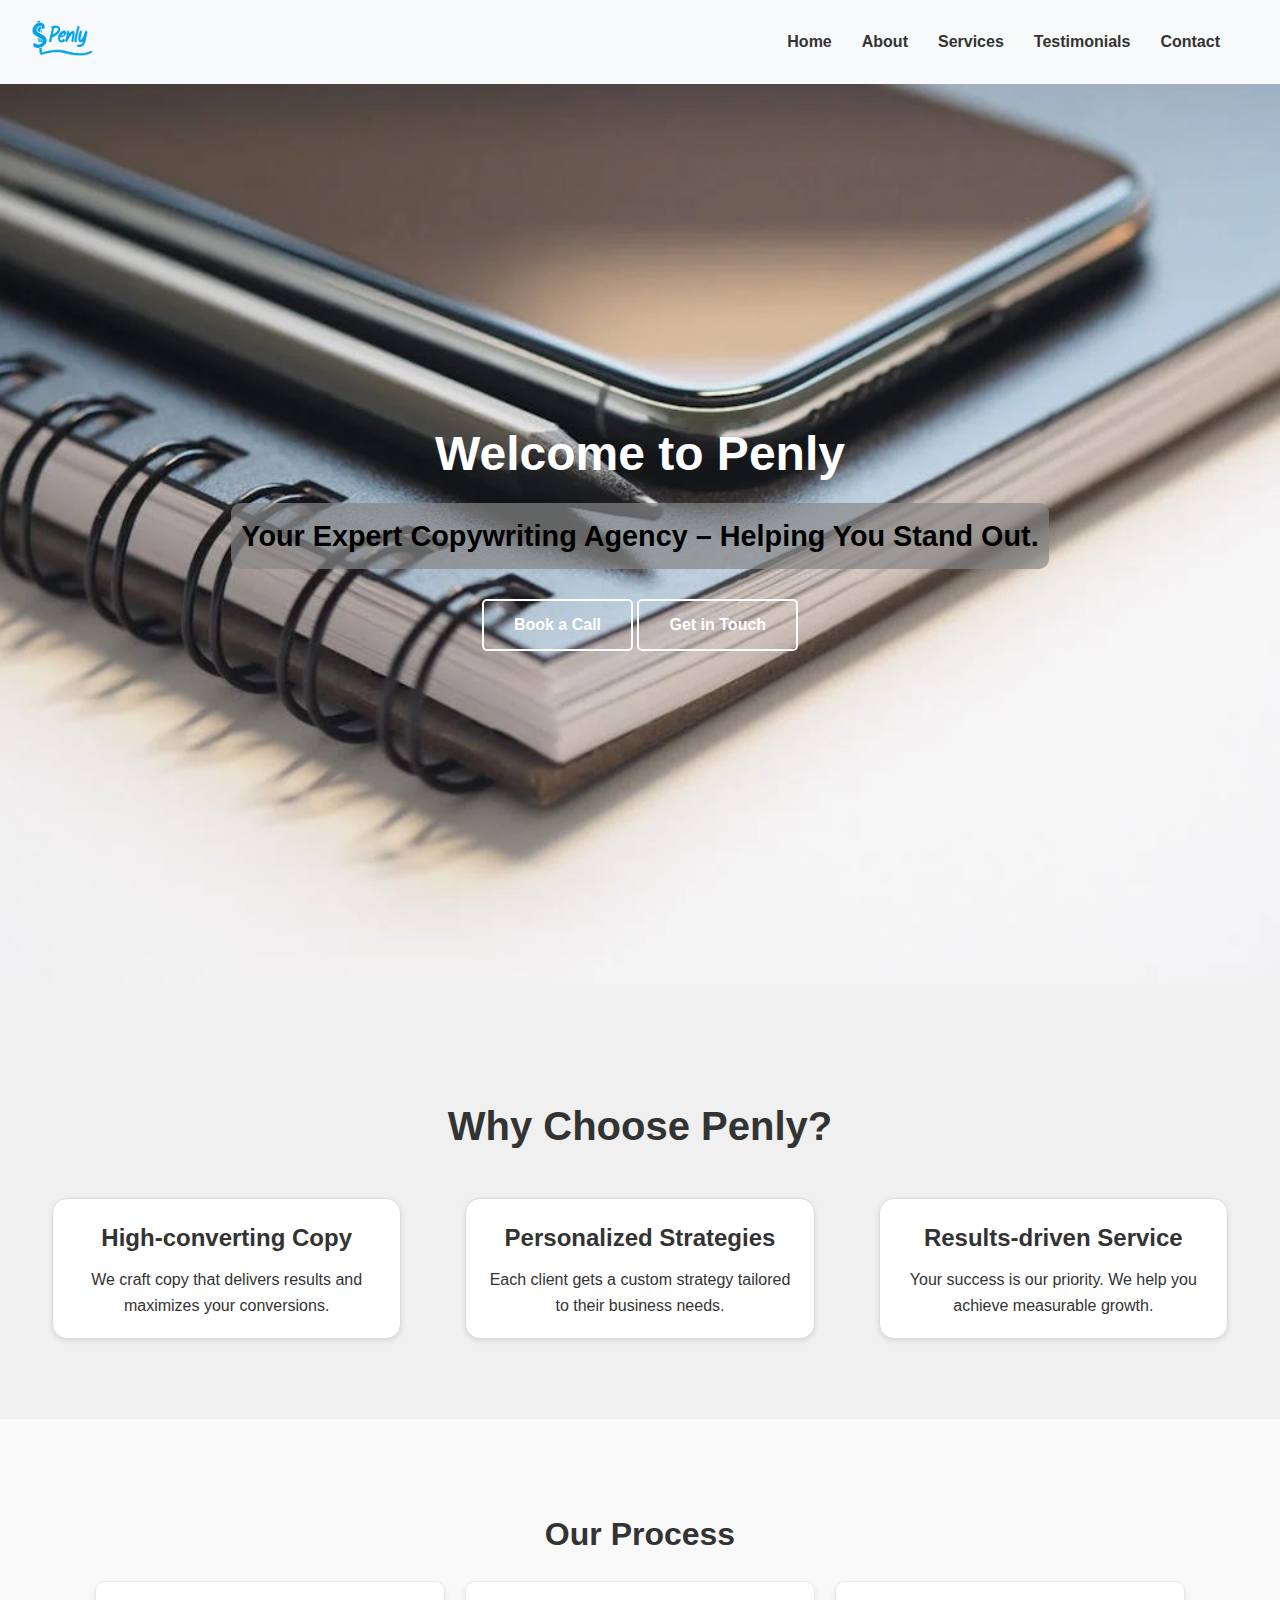
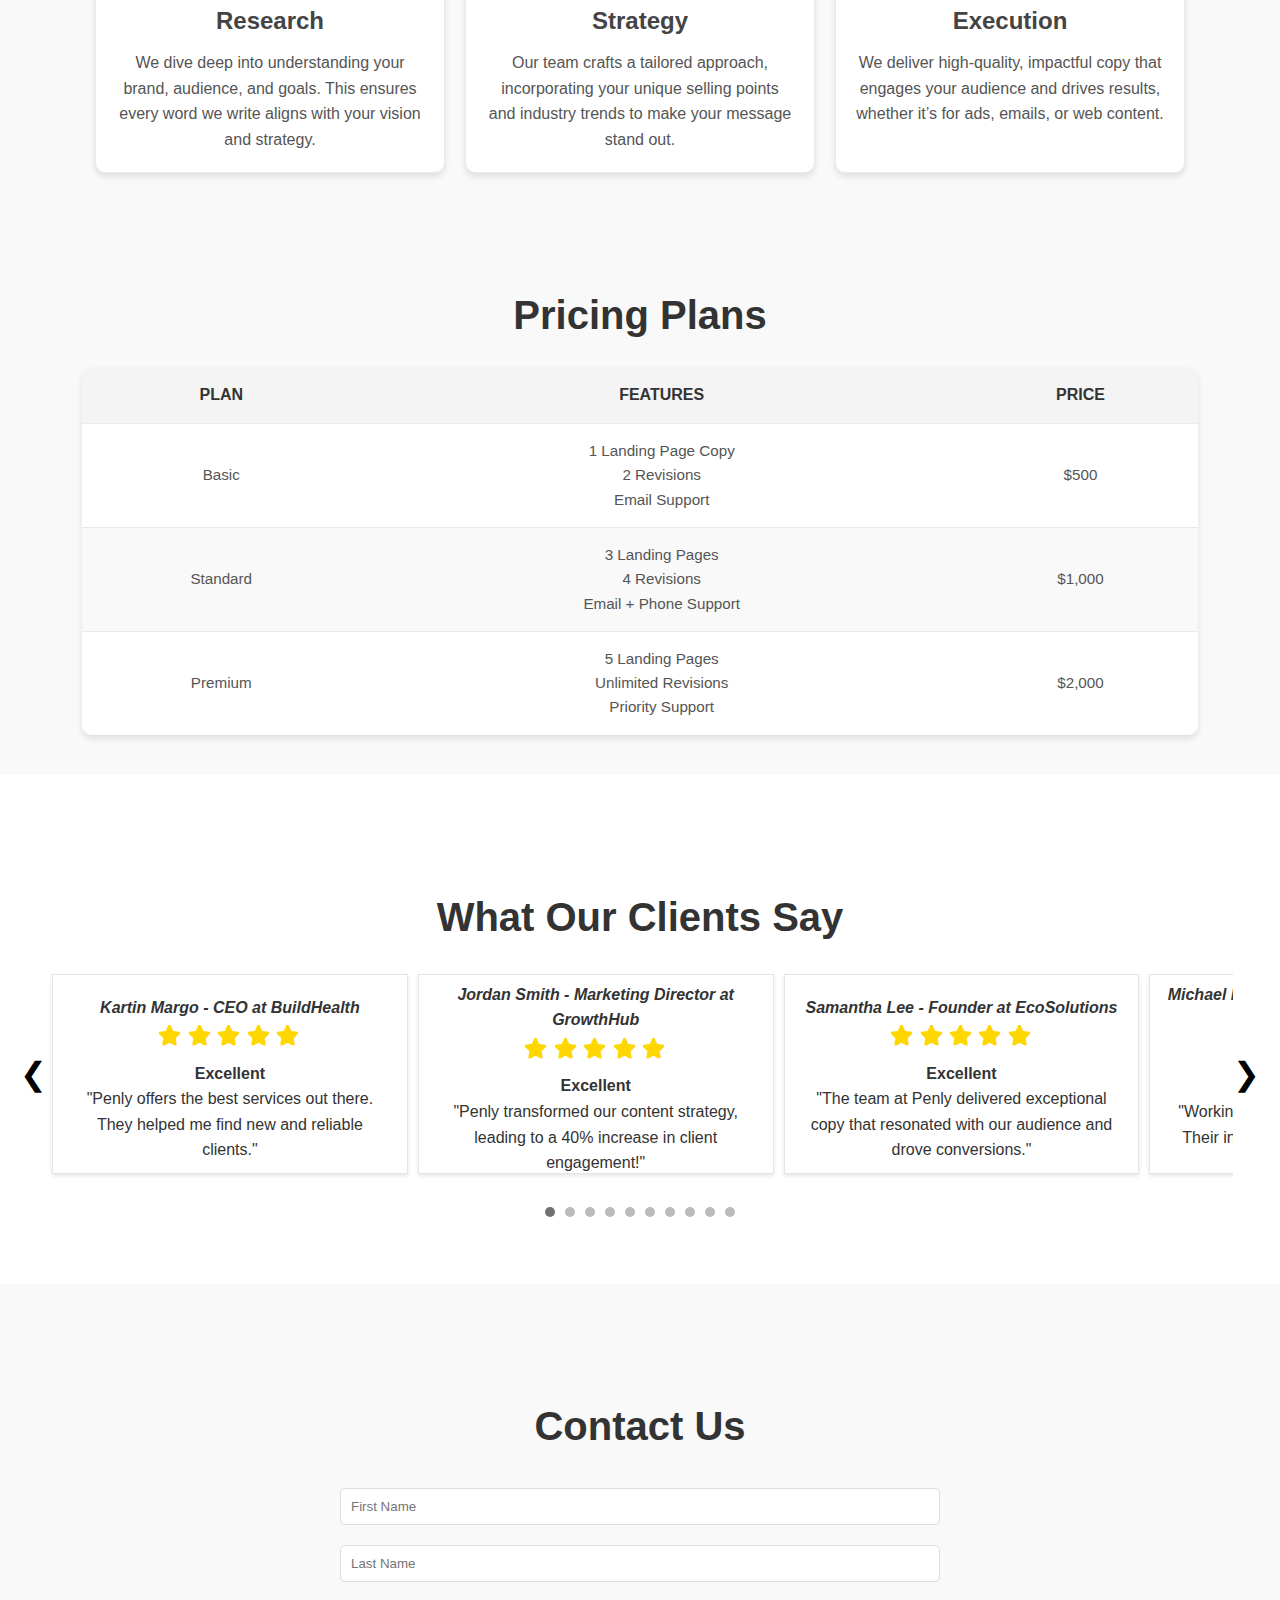
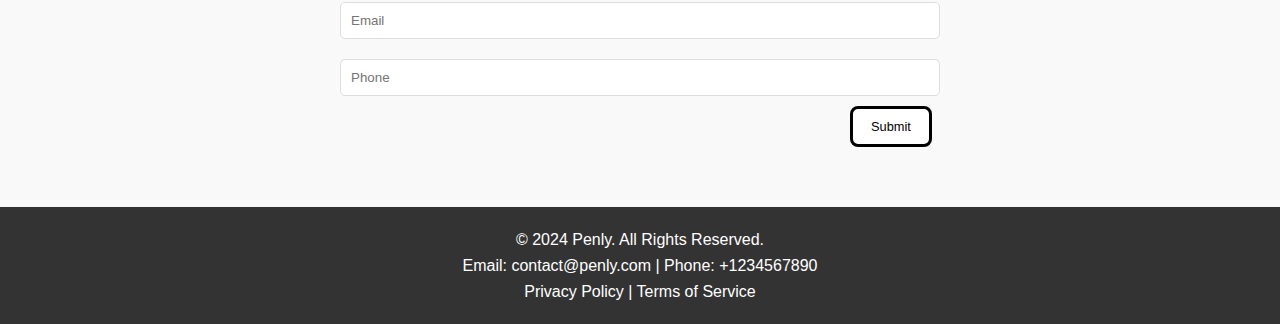
<file: html/index.html>
<!DOCTYPE html>
<html lang="en">
<head>
    <meta charset="UTF-8">
    <meta name="viewport" content="width=device-width, initial-scale=1.0">
    <meta name="description" content="Penly - Your Expert Copywriting Agency.">
    <title>Penly | Copywriting Agency</title>
    <link rel="stylesheet" href="../css/style.css">
    <link rel="icon" href="../images/penly.ico" type="image/x-icon">
    <link rel="stylesheet" href="https://cdnjs.cloudflare.com/ajax/libs/font-awesome/6.0.0-beta3/css/all.min.css">
</head>
<body>
    <header>
        <div class="logo">
            <img src="../images/logo2.png" alt="Penly Logo">
        </div>
        
        <nav>
            <ul>
                <li><a href="#home">Home</a></li>
                <li><a href="#about">About</a></li>
                <li><a href="#about">Services</a></li>
                <li><a href="#testimonials">Testimonials</a></li>
                <li><a href="#contact">Contact</a></li>
            </ul>
        </nav>
    </header>

    <section id="home" class="hero">
        <div class="hero-content">
            <h1>Welcome to Penly</h1>
            <p>Your Expert Copywriting Agency – Helping You Stand Out.</p>

            <button class="cta" onclick="window.location='#contact';">Book a Call</button>
            <button class="cta secondary" onclick="window.location='#contact';">Get in Touch</button>

        </div>
    </section>

    <section id="about" class="benefits">
        <h2>Why Choose Penly?</h2>
        <div class="benefit-cards">

            <div class="card">
                <h3>High-converting Copy</h3>
                <p>We craft copy that delivers results and maximizes your conversions.</p>
            </div>

            <div class="card">
                <h3>Personalized Strategies</h3>
                <p>Each client gets a custom strategy tailored to their business needs.</p>
            </div>

            <div class="card">
                <h3>Results-driven Service</h3>
                <p>Your success is our priority. We help you achieve measurable growth.</p>
            </div>
        </div>
    </section>

    <section id="columns" class="info-columns">
        <h2>Our Process</h2>
        <div class="columns-container">
            <div class="column">
                <h3>Research</h3>
                <p>We dive deep into understanding your brand, audience, and goals. This ensures every word we write aligns with your vision and strategy.</p>
            </div>
            <div class="column">
                <h3>Strategy</h3>
                <p>Our team crafts a tailored approach, incorporating your unique selling points and industry trends to make your message stand out.</p>
            </div>
            <div class="column">
                <h3>Execution</h3>
                <p>We deliver high-quality, impactful copy that engages your audience and drives results, whether it’s for ads, emails, or web content.</p>
            </div>
        </div>
    </section>
    
    <section id="pricing" class="pricing-table">
        <h2>Pricing Plans</h2>
        <table>
            <thead>
                <tr>
                    <th>Plan</th>
                    <th>Features</th>
                    <th>Price</th>
                </tr>
            </thead>
            <tbody>
                <tr>
                    <td>Basic</td>
                    <td>1 Landing Page Copy<br>2 Revisions<br>Email Support</td>
                    <td>$500</td>
                </tr>
                <tr>
                    <td>Standard</td>
                    <td>3 Landing Pages<br>4 Revisions<br>Email + Phone Support</td>
                    <td>$1,000</td>
                </tr>
                <tr>
                    <td>Premium</td>
                    <td>5 Landing Pages<br>Unlimited Revisions<br>Priority Support</td>
                    <td>$2,000</td>
                </tr>
            </tbody>
        </table>
    </section>
    
    <section id="testimonials" class="testimonials">

        <h2>What Our Clients Say</h2>
        <div class="carousel">
            <button class="arrow left">&#10094;</button>
            <div class="carousel-inner">
                
                <div class="testimonial">
                    <h4>Kartin Margo - CEO at BuildHealth</h4>
                    <div class="stars">
                        <i class="fas fa-star"></i>
                        <i class="fas fa-star"></i>
                        <i class="fas fa-star"></i>
                        <i class="fas fa-star"></i>
                        <i class="fas fa-star"></i>
                    </div>
                    <h4 class="excellent">Excellent</h4>
                    <p>"Penly offers the best services out there. They helped me find new and reliable clients."</p>
                </div>

                <div class="testimonial">
                    <h4>Jordan Smith - Marketing Director at GrowthHub</h4>
                    <div class="stars">
                        <i class="fas fa-star"></i>
                        <i class="fas fa-star"></i>
                        <i class="fas fa-star"></i>
                        <i class="fas fa-star"></i>
                        <i class="fas fa-star"></i>
                    </div>
                    <h4 class="excellent">Excellent</h4>
                    <p>"Penly transformed our content strategy, leading to a 40% increase in client engagement!"</p>
                </div>

                <div class="testimonial">
                    <h4>Samantha Lee - Founder at EcoSolutions</h4>
                    <div class="stars">
                        <i class="fas fa-star"></i>
                        <i class="fas fa-star"></i>
                        <i class="fas fa-star"></i>
                        <i class="fas fa-star"></i>
                        <i class="fas fa-star"></i>
                    </div>
                    <h4 class="excellent">Excellent</h4>
                    <p>"The team at Penly delivered exceptional copy that resonated with our audience and drove conversions."</p>
                </div>

                <div class="testimonial">
                    <h4>Michael Brown - Sales Manager at Fintech Innovations</h4>
                    <div class="stars">
                        <i class="fas fa-star"></i>
                        <i class="fas fa-star"></i>
                        <i class="fas fa-star"></i>
                        <i class="fas fa-star"></i>
                        <i class="fas fa-star"></i>
                    </div>
                    <h4 class="excellent">Excellent</h4>
                    <p>"Working with Penly was a game changer. Their insights and writing skills helped us close more deals!"</p>
                </div>

                <div class="testimonial">
                    <h4>Emily Davis - CMO at HealthPlus</h4>
                    <div class="stars">
                        <i class="fas fa-star"></i>
                        <i class="fas fa-star"></i>
                        <i class="fas fa-star"></i>
                        <i class="fas fa-star"></i>
                        <i class="fas fa-star"></i>
                    </div>
                    <h4 class="excellent">Excellent</h4>
                    <p>"The copy created by Penly not only captured our brand voice but also boosted our social media presence."</p>
                </div>

                <div class="testimonial">
                    <h4>David Johnson - CEO at TechTrends</h4>
                    <div class="stars">
                        <i class="fas fa-star"></i>
                        <i class="fas fa-star"></i>
                        <i class="fas fa-star"></i>
                        <i class="fas fa-star"></i>
                        <i class="fas fa-star"></i>
                    </div>
                    <h4 class="excellent">Excellent</h4>
                    <p>"I highly recommend Penly for anyone looking to elevate their copywriting. Their work exceeded our expectations."</p>
                </div>

                <div class="testimonial">
                    <h4>Ava Wilson - Project Manager at Creative Minds</h4>
                    <div class="stars">
                        <i class="fas fa-star"></i>
                        <i class="fas fa-star"></i>
                        <i class="fas fa-star"></i>
                        <i class="fas fa-star"></i>
                        <i class="fas fa-star"></i>
                    </div>
                    <h4 class="excellent">Excellent</h4>
                    <p>"The professionalism and creativity of the Penly team are unmatched. We saw immediate results in our campaigns."</p>
                </div>

                <div class="testimonial">
                    <h4>Christopher Taylor - Head of Content at Fashion Forward</h4>
                    <div class="stars">
                        <i class="fas fa-star"></i>
                        <i class="fas fa-star"></i>
                        <i class="fas fa-star"></i>
                        <i class="fas fa-star"></i>
                        <i class="fas fa-star"></i>
                    </div>
                    <h4 class="excellent">Excellent</h4>
                    <p>"Penly's writing style is engaging and effective. They truly understand our audience and what appeals to them."</p>
                </div>

                <div class="testimonial">
                    <h4>Sophia Anderson - Owner at Artisan Bakery</h4>
                    <div class="stars">
                        <i class="fas fa-star"></i>
                        <i class="fas fa-star"></i>
                        <i class="fas fa-star"></i>
                        <i class="fas fa-star"></i>
                        <i class="fas fa-star"></i>
                    </div>
                    <h4 class="excellent">Excellent</h4>
                    <p>"The storytelling in Penly's copy made a real difference. Our customers connect with our brand like never before."</p>
                </div>

                <div class="testimonial">
                    <h4>Daniel Martinez - CTO at BuildTech</h4>
                    <div class="stars">
                        <i class="fas fa-star"></i>
                        <i class="fas fa-star"></i>
                        <i class="fas fa-star"></i>
                        <i class="fas fa-star"></i>
                        <i class="fas fa-star"></i>
                    </div>
                    <h4 class="excellent">Excellent</h4>
                    <p>"Penly’s technical writing services were invaluable for our recent product launch. They nailed it every time!"</p>
                </div>
            </div>
            <button class="arrow right">&#10095;</button>
        </div>
        <div class="dots-container"></div>
    </section>
    <section id="contact" class="contact">
        <h2>Contact Us</h2>
        <form id="contact-form" action="#home" method="post" onsubmit="return handleSubmit(event);">
            <input type="text" name="first-name" placeholder="First Name" required>
            <input type="text" name="last-name" placeholder="Last Name" required>
            <input type="email" name="email" placeholder="Email" required>
            <input type="tel" name="phone" placeholder="Phone" required>
            <button type="submit" class="cta-2">Submit</button>
        </form>
        <div class="notification" id="notification" style="display: none;">Contact form sent</div>
    </section>
    

    <footer>
        <div class="footer-content">
            <div class="footer-info">
                <p>&copy; 2024 Penly. All Rights Reserved.</p>
                <p>Email: contact@penly.com | Phone: +1234567890</p>
            </div>
            <div class="footer-links">
                <a href="#">Privacy Policy</a> | <a href="#">Terms of Service</a>
            </div>
        </div>
    </footer>

    <script src="../js/script.js"></script>

</body>
</html>
</file>
<file: css/style.css>
* {
    margin: 0;
    padding: 0;
    box-sizing: border-box;
}

body {
    font-family: Arial, sans-serif;
    background-color: #f9f9f9;
    color: #333;
    line-height: 1.6;
}

/* Header Styles */
header {
    display: flex; /* Aligns logo and navigation in a row */
    align-items: center; /* Vertically centers items */
    justify-content: space-between; /* Space between logo and nav */
    padding: 10px; /* Add some padding around the header */
    background-color: #f8f9fa; /* Light background color */
}

.logo img {
    max-width: 100px; /* Set maximum width */
    max-height: 100px; /* Set maximum height */
    height: auto; /* Maintain aspect ratio */
    width: auto; /* Maintain aspect ratio */
}

header nav ul {
    display: flex;
    list-style: none;
    margin-right: 50px;

}

header nav ul li {
    margin-left: 30px;
}

header nav ul li a {
    text-decoration: none;
    color: #333;
    font-weight: bold;
    transition: color 0.3s;
}

header nav ul li a:hover {
    color: #4aa3a3;
}

/* Hero Section */
.hero {
    height: 100vh;
    background: url('../images/background-img.jpg') no-repeat center center/cover;
    display: flex;
    align-items: center;
    justify-content: center;
    text-align: center;
    color: white;
    padding: 0 20px;
}

.hero h1 {
    font-size: 3rem;
    margin-bottom: 10px;
}

.hero p {
    font-size: 1.8rem;
    margin-bottom: 30px;
    color: #000000;
    font-weight: 900;
    background-color: rgba(134, 134, 134, 0.7);
    border-radius: 10px;
    padding: 10px;
}

.hero .cta {
    background-color: transparent;
    border: 2px solid white;
    color: white;
    padding: 15px 30px;
    font-size: 1rem;
    cursor: pointer;
    transition: background-color 0.3s;
    border-radius: 5px;
    font-weight: 900;
}

.hero .cta.secondary {
    background-color: transparent;
    border: 2px solid white;
}

.hero .cta:hover {
    background-color: #3a8282;
}

button.cta-2 {
    border: 3px solid rgb(0, 0, 0);
    border-radius: 8px;
    padding: 10px 18px;
    font-size: 0.8rem;
    margin-left: 85%;
    cursor: pointer;
    background-color: #ffffff;
    transition: transform 0.3s, background-color 0.3s;
}

button.cta-2:hover {
    background-color: #f0f0f0;
    transform: scale(1.05);
}


h2 {
    font-size: 2.5rem;
    text-align: center;
    margin: 50px 0 20px;
}

/* Benefits Section */
.benefits {
    padding: 60px 20px;
    background-color: #f0f0f0;
    text-align: center;
}

.benefit-cards {
    display: flex;
    justify-content: space-around;
    flex-wrap: wrap;
}

.benefit-cards .card {
    background-color: white;
    border: 1px solid #ddd;
    padding: 20px;
    margin: 20px;
    width: calc(33% - 60px);
    box-shadow: 0 2px 5px rgba(0, 0, 0, 0.1);
    border-radius: 15px;
}

.benefit-cards .card h3 {
    font-size: 1.5rem;
    margin-bottom: 10px;
}

.card {
    transition: transform 0.3s ease-in-out;
}

.card:hover {
    transform: scale(1.05);
}
/* Multicolumn Section */
.info-columns {
    padding: 40px 20px;
    background-color: #f9f9f9;
    text-align: center;
}

.info-columns h2 {
    font-size: 2rem;
    color: #333;
    margin-bottom: 20px;
    font-weight: bold;
}

.columns-container {
    display: flex;
    flex-wrap: wrap;
    gap: 20px;
    justify-content: center;
    align-items: stretch;
}

.column {
    flex: 1;
    min-width: 280px;
    max-width: 350px;
    padding: 20px;
    border-radius: 10px;
    background-color: #ffffff;
    box-shadow: 0 4px 6px rgba(0, 0, 0, 0.1);
    border: 1px solid #eaeaea;
    transition: transform 0.3s, box-shadow 0.3s;
}

.column:hover {
    transform: translateY(-5px);
    box-shadow: 0 6px 12px rgba(0, 0, 0, 0.15);
}

.column h3 {
    font-size: 1.5rem;
    color: #444;
    margin-bottom: 10px;
    font-weight: 600;
}

.column p {
    font-size: 1rem;
    color: #555;
    line-height: 1.6;
}

/* Table Section */
.pricing-table {
    padding: 20px;
    text-align: center;
    background-color: #f9f9f9;
}

.pricing-table table {
    width: 90%;
    margin: 20px auto;
    border-collapse: separate;
    border-spacing: 0;
    background: #ffffff;
    border-radius: 10px;
    overflow: hidden;
    box-shadow: 0 4px 6px rgba(0, 0, 0, 0.1);
}

.pricing-table th, .pricing-table td {
    padding: 15px 10px;
    text-align: center;
}

.pricing-table th {
    background-color: #f4f4f4;
    font-weight: bold;
    color: #333;
    font-size: 1rem;
    text-transform: uppercase;
}

.pricing-table td {
    color: #555;
    font-size: 0.95rem;
}

.pricing-table tr:nth-child(even) td {
    background-color: #f9f9f9;
}

.pricing-table tr:nth-child(odd) td {
    background-color: #ffffff;
}

.pricing-table tr:hover td {
    background-color: #f0f0f0;
    transition: background-color 0.3s;
}

.pricing-table th, .pricing-table td {
    border: none;
    border-bottom: 1px solid #eaeaea;
}

.pricing-table tr:last-child td {
    border-bottom: none;
}

/* Testimonials Section */
.testimonials {
    padding: 60px 20px;
    background-color: #ffffff;
}

.carousel {
    display: flex;
    align-items: center;
    justify-content: center;
    position: relative;
}

.carousel-inner {
    display: flex;
    overflow: hidden;
    width: 100%;
    max-width: 1500px;
}

.testimonial {
    min-width: 30%; /* Show 5 boxes */
    max-width: 20%;
    box-sizing: border-box;
    text-align: center;
    height: 200px; /* Set height to make them more square */
    display: flex;
    flex-direction: column;
    justify-content: center;
    align-items: center;

    /* Add Border and Padding */
    border: 1px solid rgba(0, 0, 0, 0.1); /* Light border around each box */
    background-color: white;
    padding: 15px; /* Space inside the box */
    margin: 5px; /* Space between each box */
    box-shadow: 0 2px 4px rgba(0, 0, 0, 0.1); /* Optional: Add subtle shadow */
    transition: transform 0.5s ease;
}

.testimonial h4 {
    margin-top: 10px;
    font-style: italic;
}
.testimonial h4.excellent {
    margin-top: 10px;
    font-style: normal;
}

.stars {
    color: #FFD700;
    margin-top: 5px;

}

.stars i {
    margin-right: 2px;
    font-size: 1.3rem; /* Adjust this value to make the stars bigger */
}

/* Navigation Arrows */
.arrow {
    background: none;
    border: none;
    font-size: 2rem;
    cursor: pointer;
    transition: color 0.3s;
}

/* Carousel Dots */
.dots-container {
    text-align: center;
    margin-top: 20px;
}

.dot {
    display: inline-block;
    width: 10px;
    height: 10px;
    margin: 0 5px;
    background-color: #bbb;
    border-radius: 50%;
    cursor: pointer;
}

.dot.active {
    background-color: #717171;
}

/* Contact Section */
.contact {
    padding: 60px 20px;
    background-color: #f9f9f9;
}

.contact form {
    max-width: 600px;
    margin: auto;
}

.contact input {
    width: 100%;
    padding: 10px;
    margin: 10px 0;
    border: 1px solid #ddd;
    border-radius: 5px;
}

/* Footer Section */
footer {
    padding: 20px;
    background-color: #333;
    color: white;
    text-align: center;
}

footer a {
    color: #ffffff;
    text-decoration: none;
}

footer a:hover {
    text-decoration: underline;
}

.notification {
    display: none;
    background-color: #4CAF50; /* Green */
    color: white;
    padding: 15px;
    position: fixed;
    top: 20px;
    right: 20px;
    z-index: 1000;
    border-radius: 5px;
}
</file>
